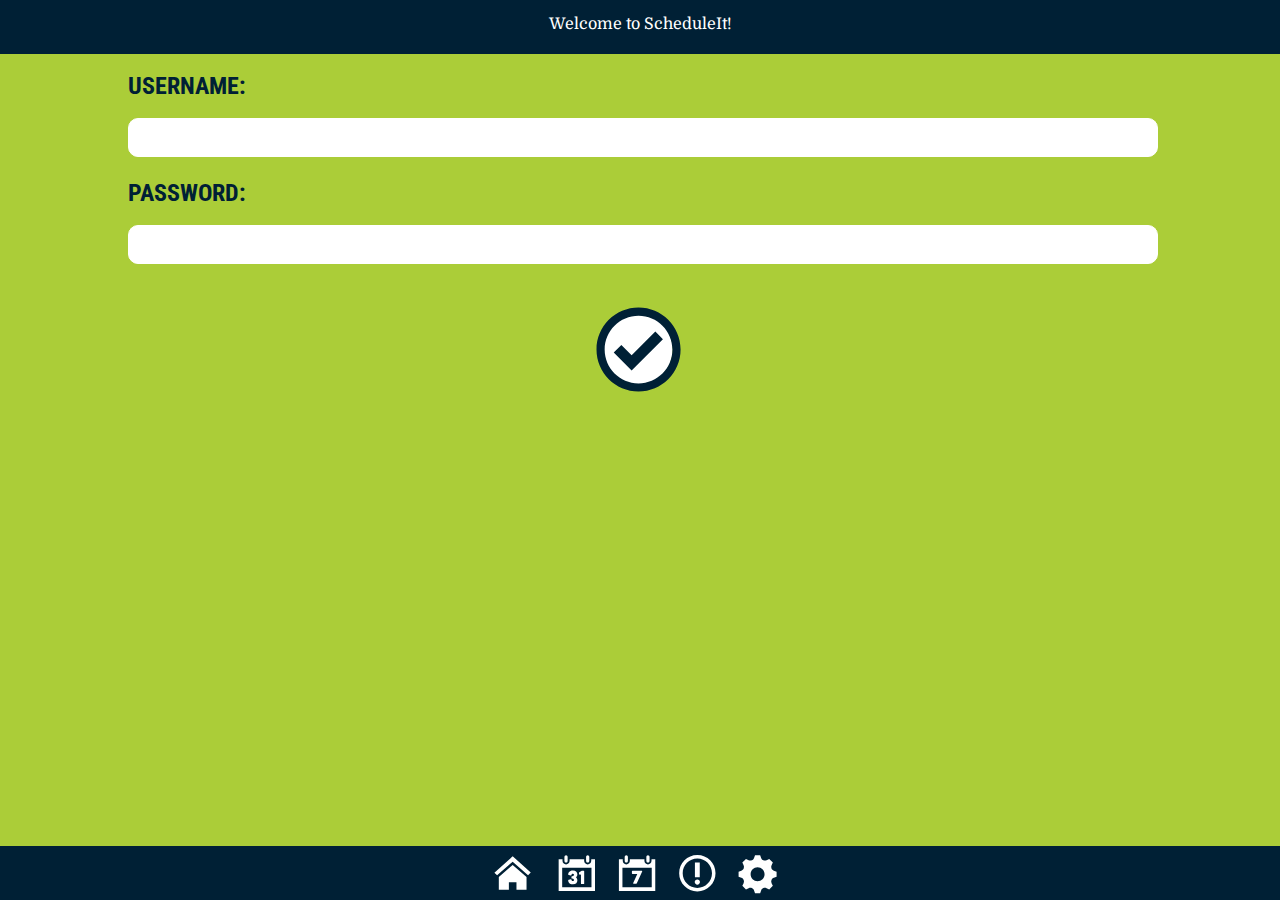
<file: index.html>
<!DOCTYPE HTML>
<html lang="en-US">
<head>
	<meta charset="UTF-8">
	<meta name="viewport" content="width=device-width; initial-scale=1.0">

	<title>Schedule It!</title>

<!-- Links Begin Here -->
<link href='http://fonts.googleapis.com/css?family=Roboto+Condensed:400,700' rel='stylesheet' type='text/css'>

<link href="stylesheets/screen.css" media="screen, projection" rel="stylesheet" type="text/css" />

<script src="js/scripts.js" type="text/javascript"></script>

<link href='http://fonts.googleapis.com/css?family=Domine' rel='stylesheet' type='text/css'>


<!-- End of Links -->

</head>
<body class="login">

<div id="container">

	<div id="top">
	<p> Welcome to ScheduleIt!</p>
	</div>
	<div id="clear"></div>

		<form class="loginform">
			<p>Username: </p>
			<input type="text" name="username"><br><br>
			<p>Password: </p><input type="password" name="password">
			<input class="logincheck" type="submit" name="submit" value=" " href=></input>
		</form>




<!-- bottom nav ** ASK ABOUT BETTER WAY TO DO THIS ** -->
<div id="bottom">
	<ul>
		<li><a href="index.html"></a></li>
		<li><a href="31.html"></a></li>
		<li><a href="7.html"></a></li>
		<li><a href="availability.html"></a></li>
		<li><a href="prefs.html"></a></li>
	</ul>
	</div>

</div>

</body>
</html>
</file>
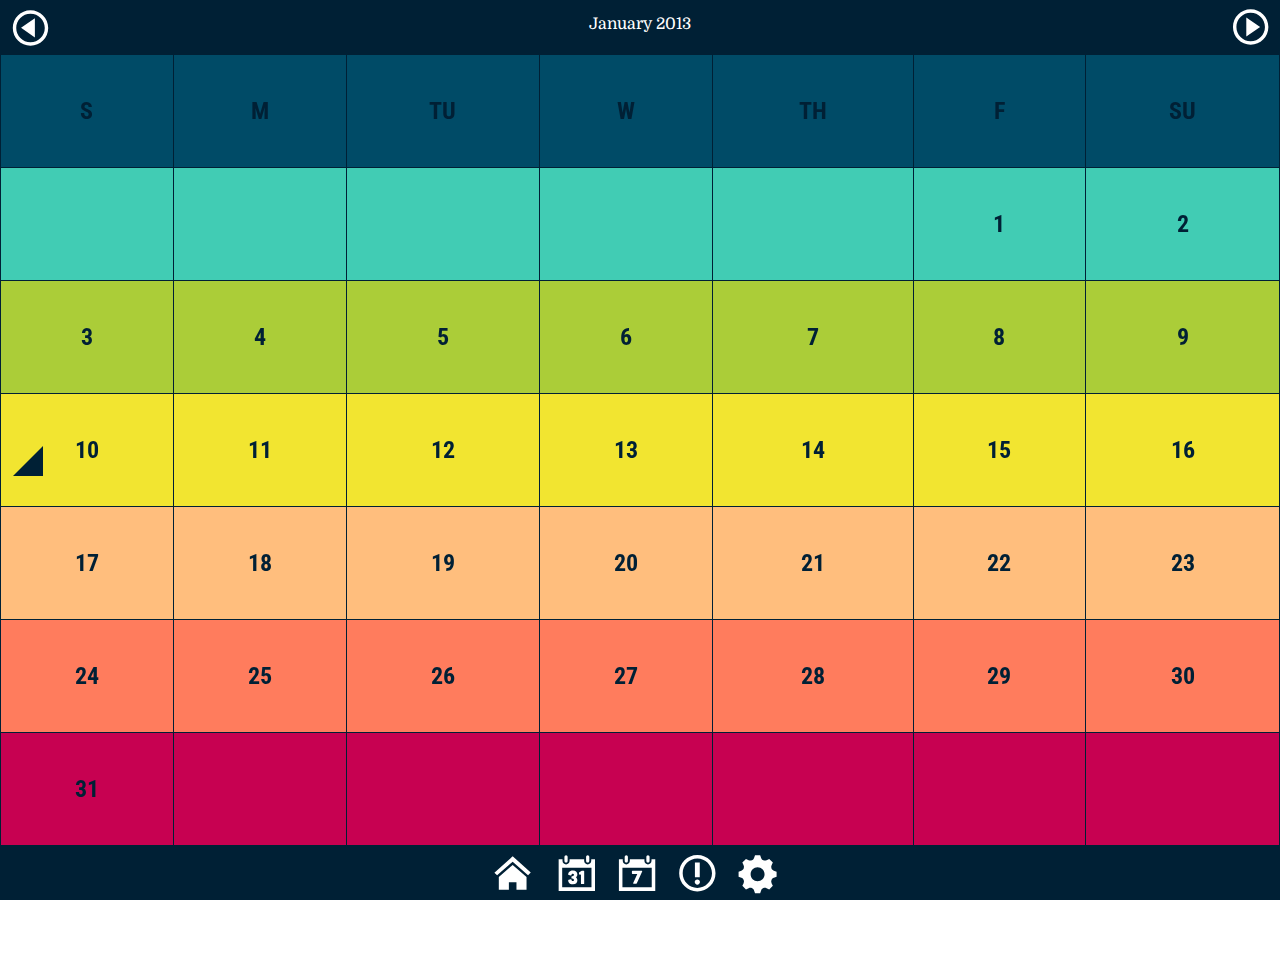
<file: 31.html>
<!DOCTYPE HTML>
<html lang="en-US">
<head>
	<meta charset="UTF-8">
	<title>Schedule It!</title>

<!-- Links Begin Here -->
<link href='http://fonts.googleapis.com/css?family=Roboto+Condensed:400,700' rel='stylesheet' type='text/css'>

<link href="stylesheets/screen.css" media="screen, projection" rel="stylesheet" type="text/css" />

<script src="js/scripts.js" type="text/javascript"></script>

<link href='http://fonts.googleapis.com/css?family=Domine' rel='stylesheet' type='text/css'>


<!-- End of Links -->

</head>
<body class="week">

<div id="container">

	<div id="top" class="week">
		<div class="wlarr"></div>
		<p> January 2013 </p>
		<div class="wrarr"></div>
	</div>
	<div id="clear"></div>

	<div id="calendar">
	<table border=1>
		<tr class="weekdays">
	        <td><p>S</p></td>
	        <td><p>M</p></td>
	        <td><p>Tu</td>
	        <td><p>W</p></td>
	        <td><p>Th</p></td>
	        <td><p>F</p></td>
	        <td><p>Su</p></td>
	    </tr>
	    <tr class="week">
	        <td></td>
	        <td></td>
	        <td></td>
	        <td></td>
	        <td></td>
	        <td><p>1</td>
	        <td><p>2</td>
	    </tr>
	    <tr class="week">
	        <td><p>3</td>
	        <td><p>4</td>
	        <td><p>5</td>
	        <td><p>6</td>
	        <td><p>7</td>
	        <td><p>8</td>
	        <td><p>9</td>
	    </tr>
	    <tr class="week">
	        <td><div class="working"></div><p>10</p></td>
	        <td><p>11</td>
	        <td><p>12</td>
	        <td><p>13</td>
	        <td><p>14</td>
	        <td><p>15</td>
	        <td><p>16</td>
	    </tr>
	    <tr class="week">
	        <td><p>17</td>
	        <td><p>18</td>
	        <td><p>19</td>
	        <td><p>20</td>
	        <td><p>21</td>
	        <td><p>22</td>
	        <td><p>23</td>
	    </tr>
	    <tr class="week">
	        <td><p>24</td>
	        <td><p>25</td>
	        <td><p>26</td>
	        <td><p>27</td>
	        <td><p>28</td>
	        <td><p>29</td>
	        <td><p>30</td>
	    </tr>
	   	<tr class="week">
	        <td><p>31</td>
	        <td></td>
	        <td></td>
	        <td></td>
	        <td></td>
	        <td></td>
	        <td></td>
	    </tr>
	</table>
</div>

	


<!-- bottom nav ** ASK ABOUT BETTER WAY TO DO THIS ** I want an HTML pre processor where you can @include html pages w/o a server-->
<div id="bottom">
	<ul>
		<li><a href="home.html"></a></li>
		<li><a href="31.html"></a></li>
		<li><a href="7.html"></a></li>
		<li><a href="availability.html"></a></li>
		<li><a href="prefs.html"></a></li>
	</ul>
	</div>

</div>

</body>
</html>
</file>
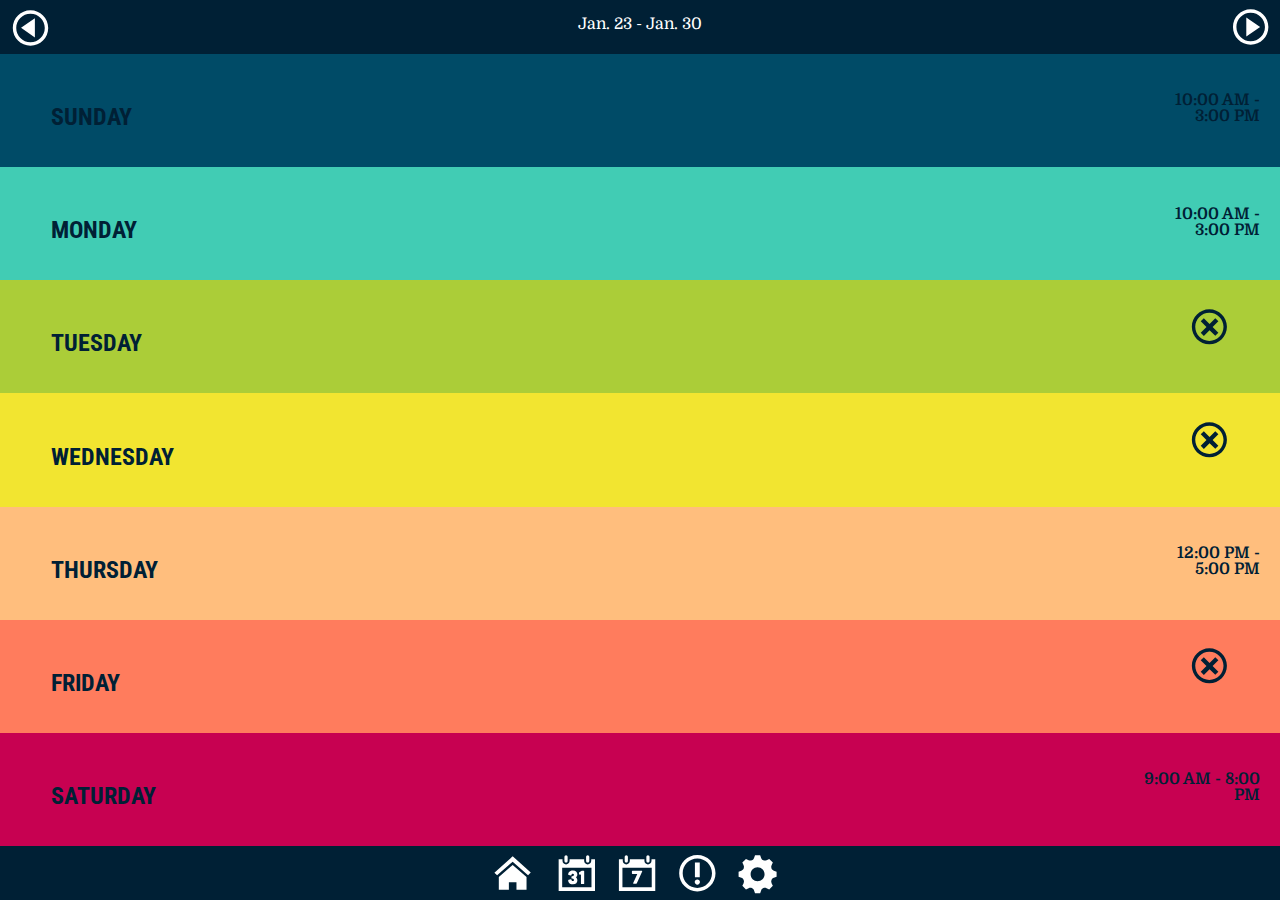
<file: 7.html>
<!DOCTYPE HTML>
<html lang="en-US">
<head>
	<meta charset="UTF-8">
	<title>Schedule It!</title>

<!-- Links Begin Here -->
<link href='http://fonts.googleapis.com/css?family=Roboto+Condensed:400,700' rel='stylesheet' type='text/css'>

<link href="stylesheets/screen.css" media="screen, projection" rel="stylesheet" type="text/css" />

<script src="js/scripts.js" type="text/javascript"></script>

<link href='http://fonts.googleapis.com/css?family=Domine' rel='stylesheet' type='text/css'>


<!-- End of Links -->

</head>
<body class="week">

<div id="container">

	<div id="top" class="week">
		<div class="wlarr"></div>
		<p> Jan. 23 - Jan. 30</p>
		<div class="wrarr"></div>
	</div>
	<div id="clear"></div>

	<div id="weekday">
		<ul>
			<li class="Sun"><p>Sunday</p>
				<div class="schedtime">
					<p> 10:00 AM  - 
						3:00 PM
					</p>
					
				</div></li>
			<li class="Mon"><p>Monday</p>
				<div class="schedtime">
					<p> 10:00 AM  - 
						3:00 PM
					</p>
					
				</div></li>
			<li class="Tues"><p>Tuesday</p>
				<div class="nowork x">
					
				</div></li>
			<li class="Wed"><p>Wednesday</p>
				<div class="nowork x">
					
				</div></li>
			<li class="Thurs"><p>Thursday</p>
				<div class="schedtime">
					<p> 12:00 PM   - 
						5:00 PM
					</p>
					
				</div></li>
			<li class="Fri"><p>Friday</p>
				<div class="nowork x">
					
				</div></li>
			<li class="Sat"><p>Saturday</p>
				<div class="schedtime">
					<p> 9:00 AM  - 
						8:00 PM
					</p>
					
				</div></li>
		</ul>
	</div>


<!-- bottom nav ** ASK ABOUT BETTER WAY TO DO THIS ** I want an HTML pre processor where you can @include html pages w/o a server-->
<div id="bottom">
	<ul>
		<li><a href="home.html"></a></li>
		<li><a href="31.html"></a></li>
		<li><a href="7.html"></a></li>
		<li><a href="availability.html"></a></li>
		<li><a href="prefs.html"></a></li>
	</ul>
	</div>

</div>

</body>
</html>
</file>
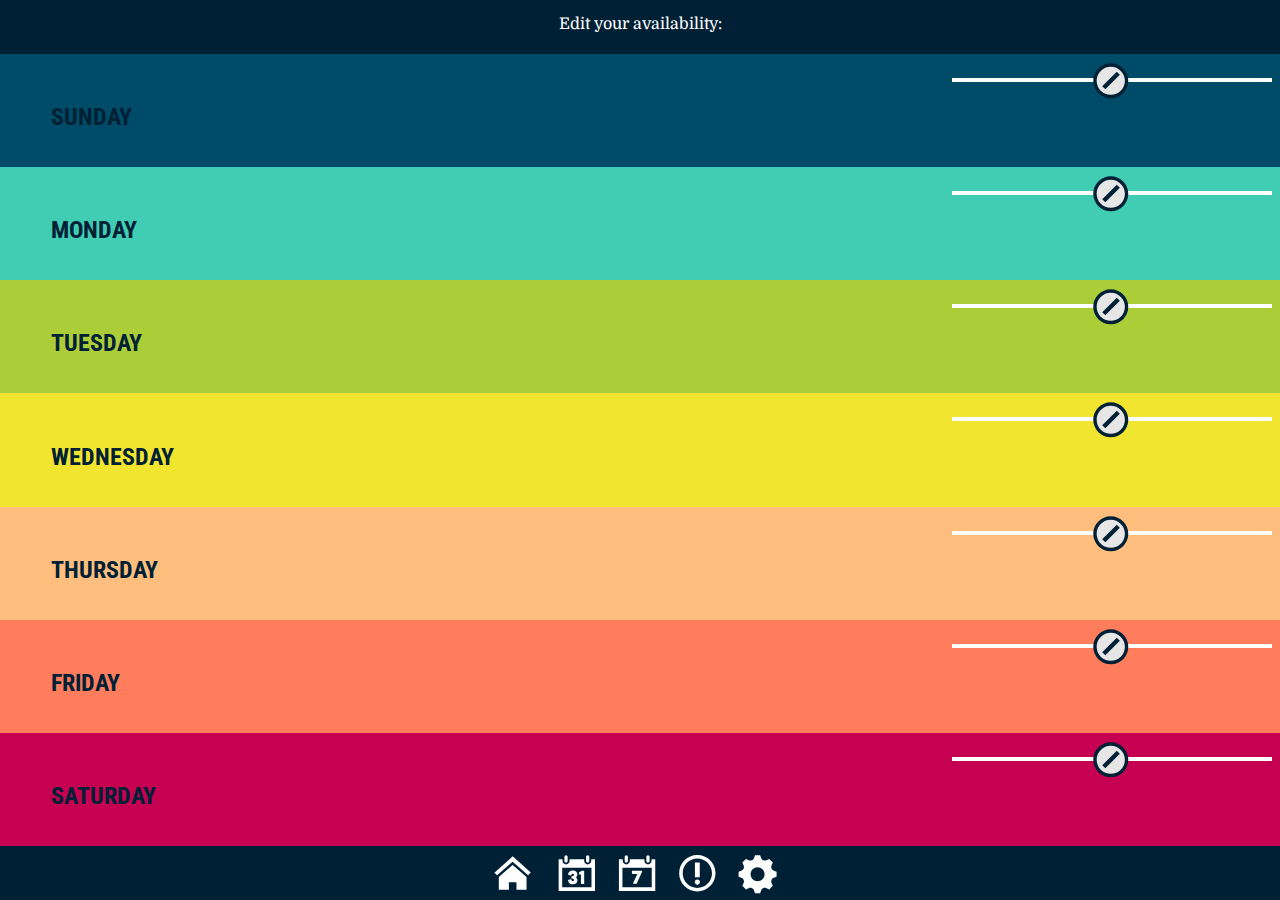
<file: availability.html>
<!DOCTYPE HTML>
<html lang="en-US">
<head>
	<meta charset="UTF-8">
	<title>Schedule It!</title>

<!-- Links Begin Here -->
<link href='http://fonts.googleapis.com/css?family=Roboto+Condensed:400,700' rel='stylesheet' type='text/css'>

<link href="stylesheets/screen.css" media="screen, projection" rel="stylesheet" type="text/css" />

<link href='http://fonts.googleapis.com/css?family=Domine' rel='stylesheet' type='text/css'>


<!-- End of Links -->

</head>
<body>

<div id="container">

		<div id="top">
	<p> Edit your availability:</p>
	</div>
	<div id="clear"></div>

	<div id="weekday">
		<ul>
			<li class="Sun"><p>Sunday</p>
				<div class="slider">
					<input type="range" min="0" max="2" value="1" step="1" />
				</div></li>
			<li class="Mon"><p>Monday</p>
				<div class="slider">
					<input type="range" min="0" max="2" value="1" step="1" />
				</div></li>
			<li class="Tues"><p>Tuesday</p>
				<div class="slider">
					<input type="range" min="0" max="2" value="1" step="1" />
				</div></li>
			<li class="Wed"><p>Wednesday</p>
				<div class="slider">
					<input type="range" min="0" max="2" value="1" step="1" />
				</div></li>
			<li class="Thurs"><p>Thursday</p>
				<div class="slider">
					<input type="range" min="0" max="2" value="1" step="1" />
				</div></li>
			<li class="Fri"><p>Friday</p>
				<div class="slider">
					<input type="range" min="0" max="2" value="1" step="1" />
				</div></li>
			<li class="Sat"><p>Saturday</p>
				<div class="slider">
					<input type="range" min="0" max="2" value="1" step="1" />
				</div></li>
		</ul>
	</div>


<!-- bottom nav ** ASK ABOUT BETTER WAY TO DO THIS ** I want an HTML pre processor where you can @include html pages w/o a server-->
<div id="bottom">
	<ul>
		<li><a href="home.html"></a></li>
		<li><a href="31.html"></a></li>
		<li><a href="7.html"></a></li>
		<li><a href="availability.html"></a></li>
		<li><a href="prefs.html"></a></li>
	</ul>
	</div>

</div>

</body>
</html>
</file>
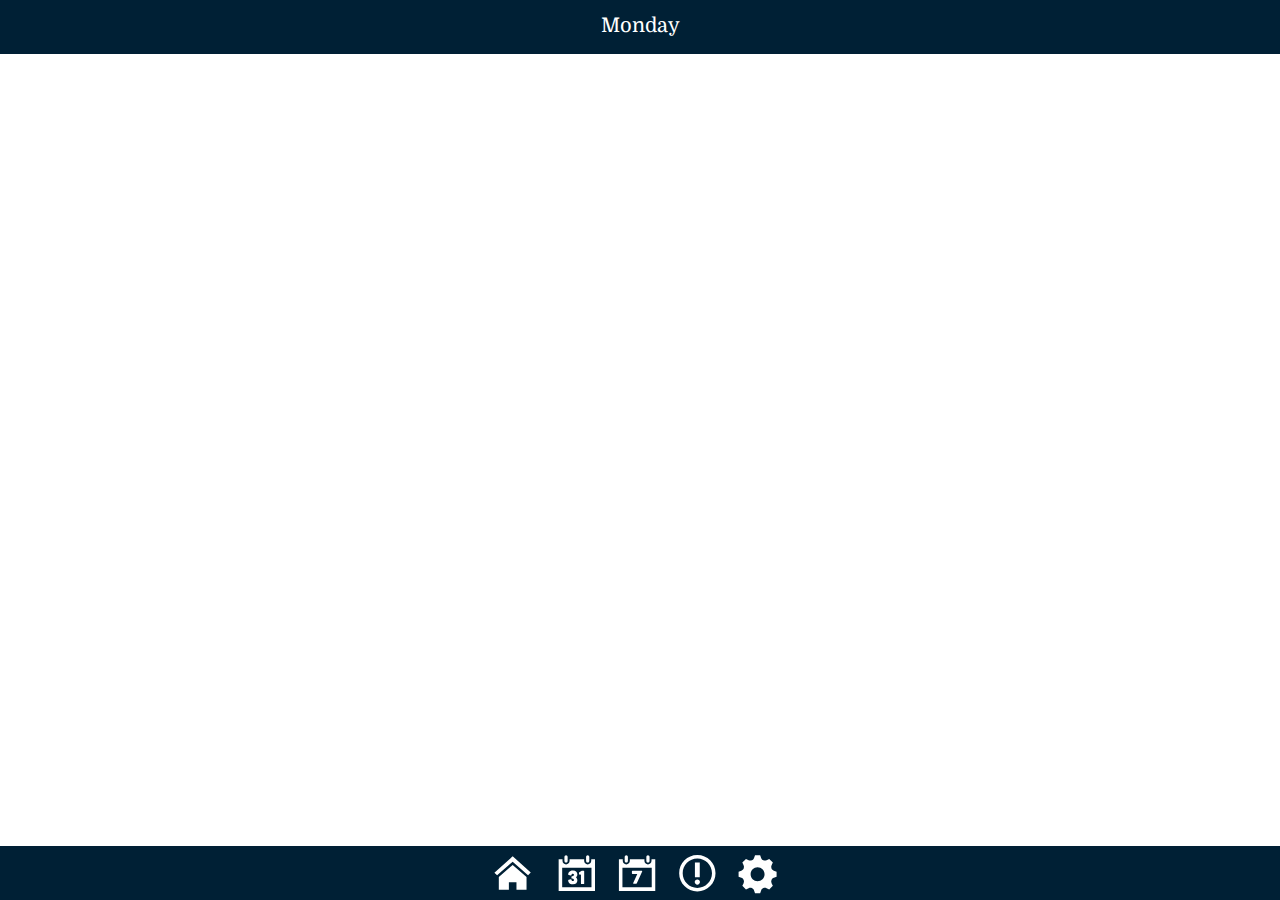
<file: day.html>
<!DOCTYPE HTML>
<html lang="en-US">
<head>
	<meta charset="UTF-8">
	<title>Schedule It!</title>

<!-- Links Begin Here -->
<link href='http://fonts.googleapis.com/css?family=Roboto+Condensed:400,700' rel='stylesheet' type='text/css'>

<link href="stylesheets/screen.css" media="screen, projection" rel="stylesheet" type="text/css" />

<script src="js/scripts.js" type="text/javascript"></script>

<link href='http://fonts.googleapis.com/css?family=Domine' rel='stylesheet' type='text/css'>


<!-- End of Links -->

</head>
<body>

<div id="container">

	<div id="top" class="day">
	<p> Monday</p>
	</div>
	<div id="clear"></div>

	


<!-- bottom nav ** ASK ABOUT BETTER WAY TO DO THIS ** I want an HTML pre processor where you can @include html pages w/o a server-->
<div id="bottom">
	<ul>
		<li><a href="index.html"></a></li>
		<li><a href="31.html"></a></li>
		<li><a href="7.html"></a></li>
		<li><a href="availability.html"></a></li>
		<li><a href="prefs.html"></a></li>
	</ul>
	</div>

</div>

</body>
</html>
</file>
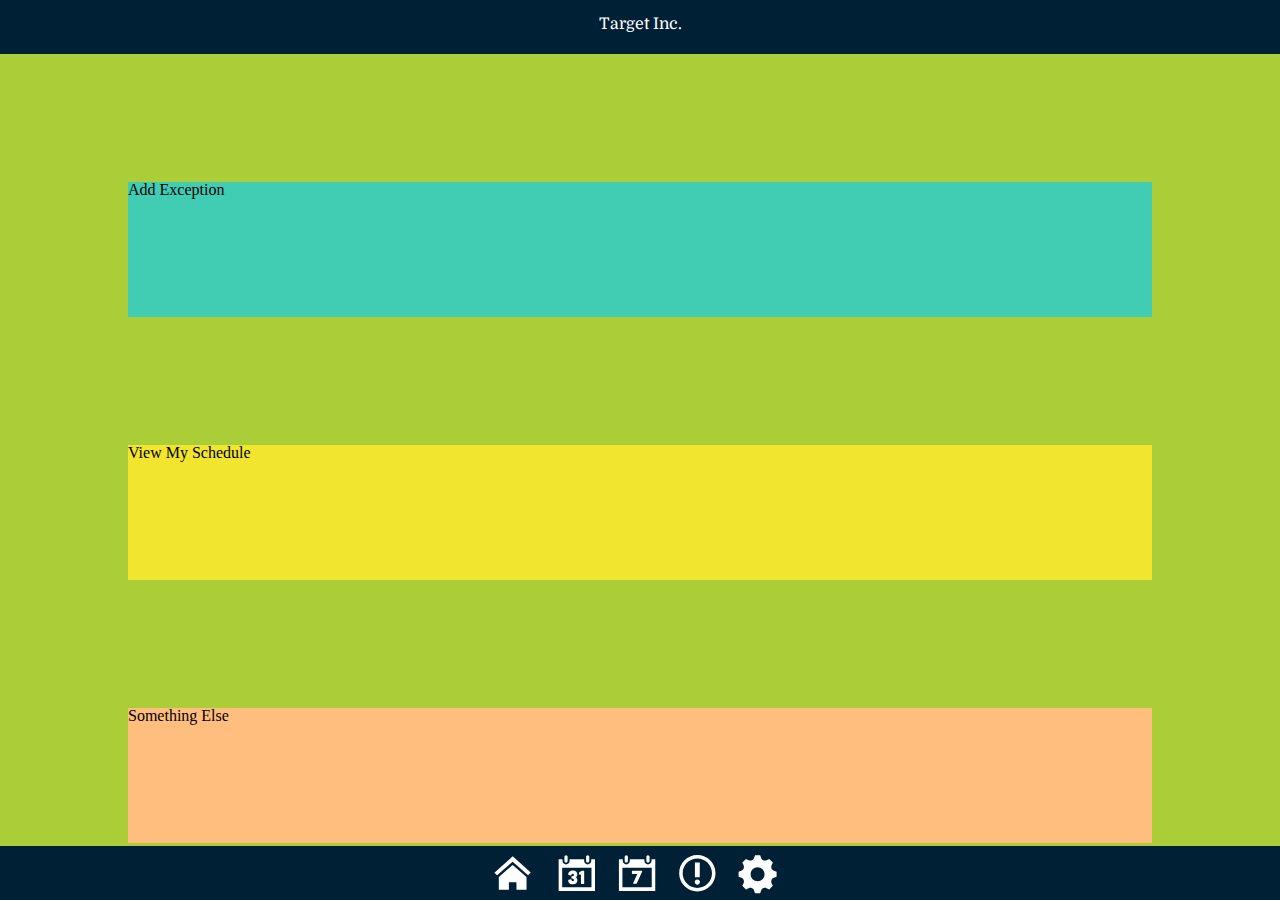
<file: home.html>
<!DOCTYPE HTML>
<html lang="en-US">
<head>
	<meta charset="UTF-8">
	<meta name="viewport" content="width=device-width; initial-scale=1.0">

	<title>Schedule It!</title>

<!-- Links Begin Here -->
<link href='http://fonts.googleapis.com/css?family=Roboto+Condensed:400,700' rel='stylesheet' type='text/css'>

<link href="stylesheets/screen.css" media="screen, projection" rel="stylesheet" type="text/css" />

<script src="js/scripts.js" type="text/javascript"></script>

<link href='http://fonts.googleapis.com/css?family=Domine' rel='stylesheet' type='text/css'>


<!-- End of Links -->

</head>
<body class="login">

<div id="container">

	<div id="top">
	<p> Target Inc.</p>
	</div>
	<div id="clear"></div>

	<div id="exception">
		Add Exception
	</div>

	<div id="schedclick">
		View My Schedule
	</div>

	<div id="somethingelse">
		Something Else
	</div>





<!-- bottom nav ** ASK ABOUT BETTER WAY TO DO THIS ** -->
<div id="bottom">
	<ul>
		<li><a href="home.html"></a></li>
		<li><a href="31.html"></a></li>
		<li><a href="7.html"></a></li>
		<li><a href="availability.html"></a></li>
		<li><a href="prefs.html"></a></li>
	</ul>
	</div>

</div>

</body>
</html>
</file>
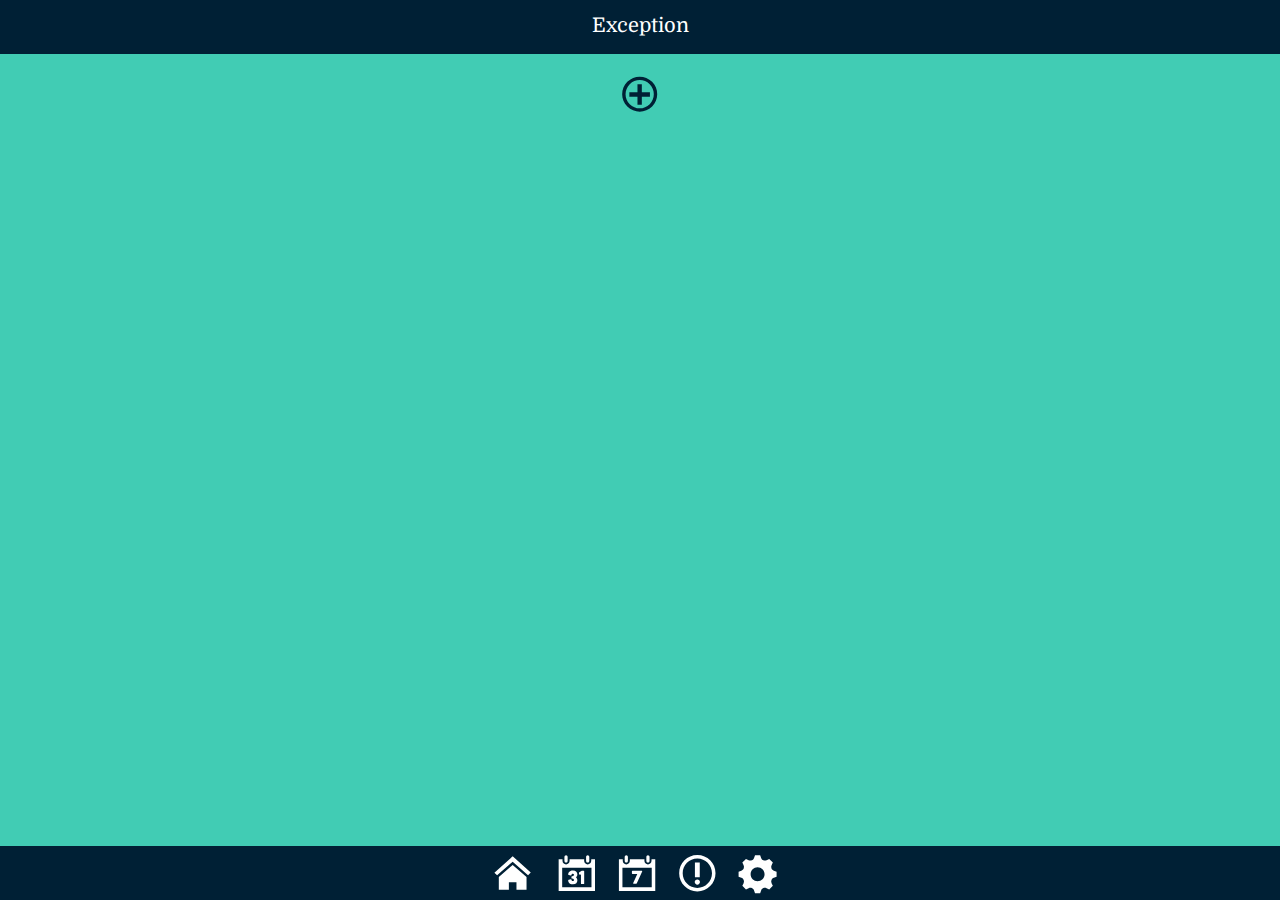
<file: Monday copy.html>
<!DOCTYPE HTML>
<html lang="en-US">
<head>
	<meta charset="UTF-8">
	<title>Schedule It!</title>

<!-- Links Begin Here -->
<link href='http://fonts.googleapis.com/css?family=Roboto+Condensed:400,700' rel='stylesheet' type='text/css'>

<link href="stylesheets/screen.css" media="screen, projection" rel="stylesheet" type="text/css" />

<script src="js/scripts.js" type="text/javascript"></script>

<link href='http://fonts.googleapis.com/css?family=Domine' rel='stylesheet' type='text/css'>


<!-- End of Links -->

</head>
<body>

<div id="container" class="Mon">

	<div id="top" class="Exc day">
	<p class="day"> Exception</p>
	</div>
	<div id="clear"></div>

	<contentarea>
		<div id="addavail" class="plus">

		</div>

	</contentarea>

	


<!-- bottom nav ** ASK ABOUT BETTER WAY TO DO THIS ** I want an HTML pre processor where you can @include html pages w/o a server-->
<div id="bottom">
	<ul>
		<li><a href="index.html"></a></li>
		<li><a href="31.html"></a></li>
		<li><a href="7.html"></a></li>
		<li><a href="availability.html"></a></li>
		<li><a href="prefs.html"></a></li>
	</ul>
	</div>

</div>

</body>
</html>
</file>
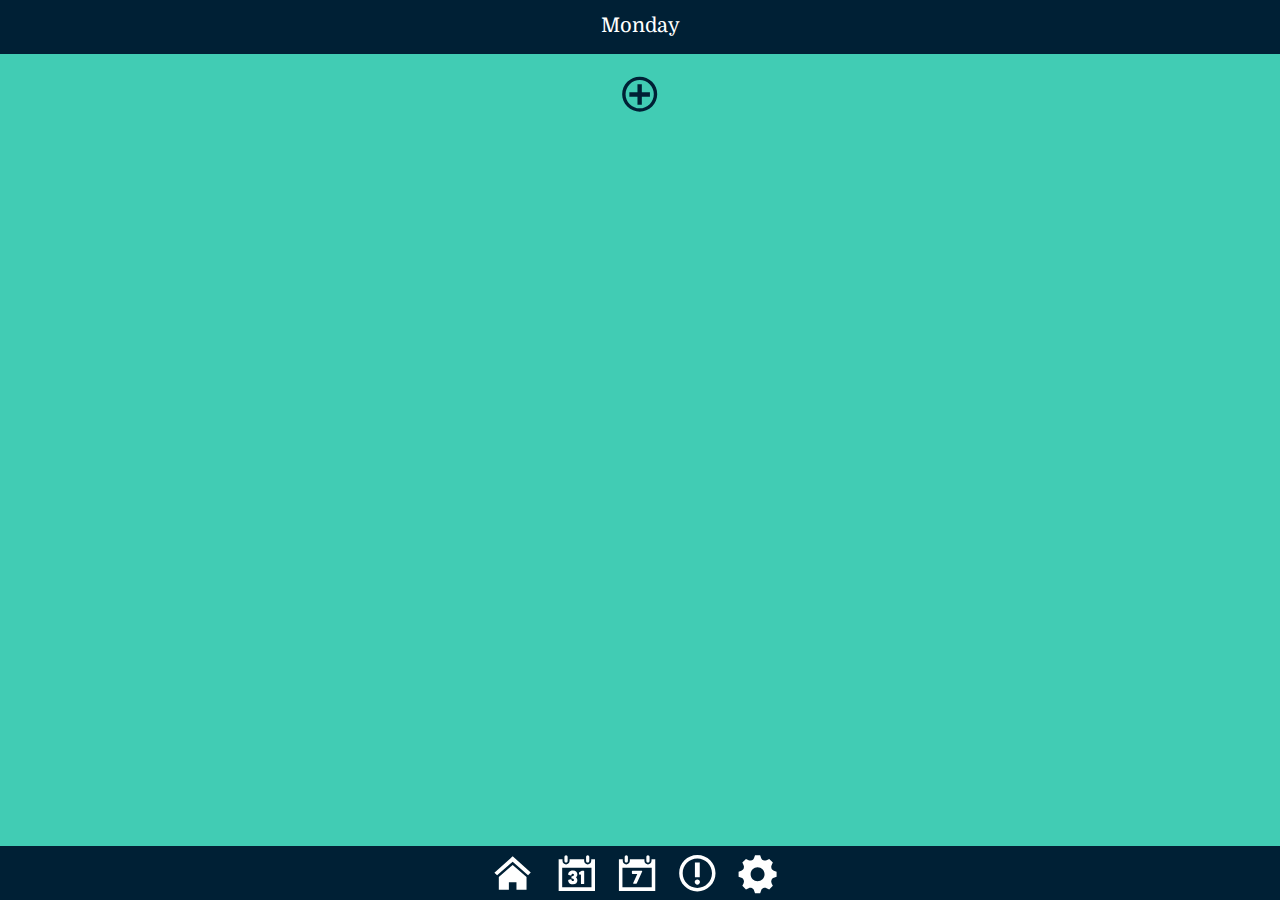
<file: Monday.html>
<!DOCTYPE HTML>
<html lang="en-US">
<head>
	<meta charset="UTF-8">
	<title>Schedule It!</title>

<!-- Links Begin Here -->
<link href='http://fonts.googleapis.com/css?family=Roboto+Condensed:400,700' rel='stylesheet' type='text/css'>

<link href="stylesheets/screen.css" media="screen, projection" rel="stylesheet" type="text/css" />

<script src="js/scripts.js" type="text/javascript"></script>

<link href='http://fonts.googleapis.com/css?family=Domine' rel='stylesheet' type='text/css'>


<!-- End of Links -->

</head>
<body>

<div id="container" class="Mon">

	<div id="top" class="Mon day">
	<p class="day"> Monday</p>
	</div>
	<div id="clear"></div>

	<contentarea>
		<div id="addavail" class="plus">

		</div>

	</contentarea>

	


<!-- bottom nav ** ASK ABOUT BETTER WAY TO DO THIS ** I want an HTML pre processor where you can @include html pages w/o a server-->
<div id="bottom">
	<ul>
		<li><a href="home.html"></a></li>
		<li><a href="31.html"></a></li>
		<li><a href="7.html"></a></li>
		<li><a href="availability.html"></a></li>
		<li><a href="prefs.html"></a></li>
	</ul>
	</div>

</div>

</body>
</html>
</file>
<file: stylesheets/screen.css>
/* line 17, ../../../../../../Library/Ruby/Gems/1.8/gems/compass-0.12.2/frameworks/compass/stylesheets/compass/reset/_utilities.scss */
html, body, div, span, applet, object, iframe,
h1, h2, h3, h4, h5, h6, p, blockquote, pre,
a, abbr, acronym, address, big, cite, code,
del, dfn, em, img, ins, kbd, q, s, samp,
small, strike, strong, sub, sup, tt, var,
b, u, i, center,
dl, dt, dd, ol, ul, li,
fieldset, form, label, legend,
table, caption, tbody, tfoot, thead, tr, th, td,
article, aside, canvas, details, embed,
figure, figcaption, footer, header, hgroup,
menu, nav, output, ruby, section, summary,
time, mark, audio, video {
  margin: 0;
  padding: 0;
  border: 0;
  font: inherit;
  font-size: 100%;
  vertical-align: baseline;
}

/* line 22, ../../../../../../Library/Ruby/Gems/1.8/gems/compass-0.12.2/frameworks/compass/stylesheets/compass/reset/_utilities.scss */
html {
  line-height: 1;
}

/* line 24, ../../../../../../Library/Ruby/Gems/1.8/gems/compass-0.12.2/frameworks/compass/stylesheets/compass/reset/_utilities.scss */
ol, ul {
  list-style: none;
}

/* line 26, ../../../../../../Library/Ruby/Gems/1.8/gems/compass-0.12.2/frameworks/compass/stylesheets/compass/reset/_utilities.scss */
table {
  border-collapse: collapse;
  border-spacing: 0;
}

/* line 28, ../../../../../../Library/Ruby/Gems/1.8/gems/compass-0.12.2/frameworks/compass/stylesheets/compass/reset/_utilities.scss */
caption, th, td {
  text-align: left;
  font-weight: normal;
  vertical-align: middle;
}

/* line 30, ../../../../../../Library/Ruby/Gems/1.8/gems/compass-0.12.2/frameworks/compass/stylesheets/compass/reset/_utilities.scss */
q, blockquote {
  quotes: none;
}
/* line 103, ../../../../../../Library/Ruby/Gems/1.8/gems/compass-0.12.2/frameworks/compass/stylesheets/compass/reset/_utilities.scss */
q:before, q:after, blockquote:before, blockquote:after {
  content: "";
  content: none;
}

/* line 32, ../../../../../../Library/Ruby/Gems/1.8/gems/compass-0.12.2/frameworks/compass/stylesheets/compass/reset/_utilities.scss */
a img {
  border: none;
}

/* line 116, ../../../../../../Library/Ruby/Gems/1.8/gems/compass-0.12.2/frameworks/compass/stylesheets/compass/reset/_utilities.scss */
article, aside, details, figcaption, figure, footer, header, hgroup, menu, nav, section, summary {
  display: block;
}

/* line 5, ../sass/screen.scss */
:focus {
  outline: 0;
}

/* line 3, ../sass/main.scss */
body, html {
  height: 100%;
  position: relative;
}

/* line 8, ../sass/main.scss */
#container {
  width: 100%;
  height: 100%;
}

/* line 13, ../sass/main.scss */
#clear {
  height: 54px;
  width: 100%;
}

/* line 18, ../sass/main.scss */
#top {
  height: 54px;
  background: #002035;
  width: 100%;
  position: fixed;
  top: 0;
}
/* line 26, ../sass/main.scss */
#top.day p {
  font-size: 20px;
}
/* line 31, ../sass/main.scss */
#top p {
  font-family: "Domine";
  color: white;
  font-size: 16px;
  text-align: center;
  margin-top: 16px;
}

/* line 40, ../sass/main.scss */
#bottom {
  height: 54px;
  background: #002035;
  width: 100%;
  z-index: 10;
  position: fixed;
  bottom: 0;
}
/* line 47, ../sass/main.scss */
#bottom ul {
  width: 310px;
  margin: 0 auto;
}
/* line 51, ../sass/main.scss */
#bottom ul li a {
  width: 45px;
  height: 40px;
  margin: 8px;
  float: left;
  background: url(../img/icons.svg);
}
/* line 57, ../sass/main.scss */
#bottom ul li a:hover {
  background: url(../img/icons.svg) #004b67;
}
/* line 61, ../sass/main.scss */
#bottom ul li a[href^="index"] {
  background-position: -17px -13px;
}
/* line 64, ../sass/main.scss */
#bottom ul li a[href^="home"] {
  background-position: -17px -13px;
}
/* line 67, ../sass/main.scss */
#bottom ul li a[href^="31"] {
  background-position: -74px -13px;
}
/* line 70, ../sass/main.scss */
#bottom ul li a[href^="7"] {
  background-position: -135px -13px;
}
/* line 73, ../sass/main.scss */
#bottom ul li a[href^="avail"] {
  background-position: -196px -13px;
}
/* line 76, ../sass/main.scss */
#bottom ul li a[href^="pref"] {
  background-position: -257px -13px;
}

/* line 87, ../sass/main.scss */
.larr {
  background: url(../img/icons.svg);
  background-position: -117px -153px;
  width: 40px;
  height: 40px;
  display: block;
  position: absolute;
}

/* line 96, ../sass/main.scss */
.rarr {
  background: url(../img/icons.svg);
  background-position: -164px -153px;
  width: 40px;
  height: 40px;
  display: block;
  position: absolute;
}

/* line 105, ../sass/main.scss */
.wlarr {
  background: url(../img/icons.svg);
  background-position: -214px -154px;
  width: 40px;
  height: 40px;
  display: block;
  left: 0;
  margin: 8px 0 0 10px;
  position: absolute;
}

/* line 116, ../sass/main.scss */
.wrarr {
  background: url(../img/icons.svg);
  background-position: -262px -154px;
  width: 40px;
  height: 40px;
  margin: -25px 10px 0 0;
  float: right;
  right: 0;
  display: block;
  position: absolute;
}

/* line 128, ../sass/main.scss */
.x {
  background: url(../img/icons.svg);
  background-position: -162px -63px;
  width: 40px;
  height: 40px;
  display: block;
}

/* line 136, ../sass/main.scss */
.half {
  background: url(../img/icons.svg);
  background-position: -15px -63px;
  width: 40px;
  height: 40px;
  display: block;
  position: absolute;
}

/* line 145, ../sass/main.scss */
.check {
  background: url(../img/icons.svg);
  background-position: -210px -63px;
  width: 40px;
  height: 40px;
  display: block;
}

/* line 153, ../sass/main.scss */
.solidx {
  background: url(../img/icons.svg);
  background-position: -63px -63px;
  width: 40px;
  height: 40px;
  display: block;
}

/* line 161, ../sass/main.scss */
.solidcheck {
  background: url(../img/icons.svg);
  background-position: -111px -63px;
  width: 40px;
  height: 40px;
  display: block;
}

/* line 169, ../sass/main.scss */
.edit {
  background: url(../img/icons.svg);
  background-position: -258px -63px;
  width: 40px;
  height: 40px;
  display: block;
}

/* line 177, ../sass/main.scss */
.pinkx {
  background: url(../img/icons.svg);
  background-position: -261px -107px;
  width: 40px;
  height: 40px;
  display: block;
}

/* line 185, ../sass/main.scss */
.bluecheck {
  background: url(../img/icons.svg);
  background-position: -213px -107px;
  width: 40px;
  height: 40px;
  display: block;
}

/* line 193, ../sass/main.scss */
.minus {
  background: url(../img/icons.svg);
  background-position: -166px -107px;
  width: 40px;
  height: 40px;
  display: block;
}

/* line 201, ../sass/main.scss */
.plus {
  background: url(../img/icons.svg);
  background-position: -117px -107px;
  width: 40px;
  height: 40px;
  display: block;
}

/* line 209, ../sass/main.scss */
.Sun {
  background-color: #004b67;
}

/* line 212, ../sass/main.scss */
.Mon {
  background: #41ccb4;
}

/* line 215, ../sass/main.scss */
.Tues {
  background: #abcd38;
}

/* line 218, ../sass/main.scss */
.Wed {
  background: #f2e530;
}

/* line 221, ../sass/main.scss */
.Thurs {
  background: #ffbe7d;
}

/* line 224, ../sass/main.scss */
.Fri {
  background: #ff7c5d;
}

/* line 227, ../sass/main.scss */
.Sat {
  background: #c70151;
}

/* line 231, ../sass/main.scss */
#addavail {
  margin: 20px auto;
}

/* line 236, ../sass/main.scss */
#calendar {
  height: 100%;
}

/* line 240, ../sass/main.scss */
#weekday {
  height: 100%;
  width: 100%;
  position: fixed;
}
/* line 245, ../sass/main.scss */
#weekday ul {
  height: 100%;
}
/* line 248, ../sass/main.scss */
#weekday ul li {
  height: -moz-calc((100% - 108px)/7);
  height: -webkit-calc((100% - 108px)/7);
  height: calc((100% - 108px)/7);
  width: 100%;
}
/* line 256, ../sass/main.scss */
#weekday p {
  font-family: "Roboto Condensed";
  font-weight: 700;
  font-size: 24px;
  color: #002035;
  text-transform: uppercase;
  margin: 4%;
  background: none !important;
  position: absolute;
}

/* line 268, ../sass/main.scss */
#exception {
  width: 80%;
  background-color: #41ccb4;
  margin: 10% auto;
  display: block;
  height: 15%;
}

/* line 276, ../sass/main.scss */
#schedclick {
  width: 80%;
  background-color: #f2e530;
  margin: 10% auto;
  display: block;
  height: 15%;
}

/* line 284, ../sass/main.scss */
#somethingelse {
  width: 80%;
  background-color: #ffbe7d;
  margin: 10% auto;
  display: block;
  height: 15%;
}

/* line 1, ../sass/availabilities.scss */
.slider {
  float: right;
  background: none !important;
  width: 25%;
  margin: 15px 10px 0 0;
  height: 20px;
}

/* line 7, ../sass/availabilities.scss */
fieldset {
  margin: 0 auto;
  width: 80%;
  padding: 20px 0;
}

/* line 8, ../sass/availabilities.scss */
input[type="range"] {
  -webkit-appearance: none;
  -moz-apperance: none;
  width: 100%;
  height: 4px;
}

/* line 9, ../sass/availabilities.scss */
.slider input::-webkit-slider-thumb {
  -webkit-appearance: none;
  -moz-apperance: none;
  width: 40px;
  height: 40px;
  -webkit-border-radius: 20px;
  -moz-border-radius: 20px;
  -ms-border-radius: 20px;
  -o-border-radius: 20px;
  border-radius: 20px;
  background: url(../img/icons.svg);
  background-position: -20px -63px;
}

/* line 4, ../sass/login.scss */
body.login {
  background: #abcd38;
}

/* line 10, ../sass/login.scss */
form.loginform {
  font-family: "Roboto Condensed";
  font-weight: 700;
  font-size: 24px;
  color: #002035;
  text-transform: uppercase;
  width: 90%;
  margin: 20px auto;
}
/* line 18, ../sass/login.scss */
form.loginform p {
  margin: 0 0 20px 0;
}
@media screen and (min-width: 500px) {
  /* line 10, ../sass/login.scss */
  form.loginform {
    width: 80%;
  }
}
/* line 28, ../sass/login.scss */
form input {
  font-size: 24px;
  font-family: "Domine";
  width: 100%;
  height: 35px;
  border: 1px white solid;
  -webkit-border-radius: 10px 10px;
  -moz-border-radius: 10px / 10px;
  border-radius: 10px / 10px;
}
/* line 36, ../sass/login.scss */
form input:focus {
  border: 2px #004b67 solid;
  box-shadow: none;
}
/* line 41, ../sass/login.scss */
form input[type="submit"] {
  background: url(../img/icons.svg);
  border: none;
  height: 90px;
  width: 90px;
  background-position: -21px -109px;
  margin: 40px auto;
  display: block;
}

/* line 3, ../sass/7.scss */
#top.week {
  font-size: 20px;
}

/* line 8, ../sass/7.scss */
#weekday ul > li > .schedtime {
  width: 100px;
  height: 30px;
  margin: 3%;
  float: right;
}
/* line 15, ../sass/7.scss */
#weekday ul > li > .schedtime p {
  font-family: "Domine";
  font-size: 16px;
  margin: 0;
  text-align: right;
  float: clear;
  margin-right: 20px;
}

/* line 27, ../sass/7.scss */
.nowork {
  float: right;
  margin: 2% 4% 0 0;
}

/* line 2, ../sass/31.scss */
table {
  width: 100%;
  height: -moz-calc(100% - 108px);
  height: -webkit-calc(100% - 108px);
  height: calc(100% - 108px);
  position: fixed;
  float: left;
}
/* line 10, ../sass/31.scss */
table :first-child td {
  background: #004b67;
}
/* line 13, ../sass/31.scss */
table :nth-child(2) td {
  background: #41ccb4;
}
/* line 16, ../sass/31.scss */
table :nth-child(3) td {
  background: #abcd38;
}
/* line 19, ../sass/31.scss */
table :nth-child(4) td {
  background: #f2e530;
}
/* line 22, ../sass/31.scss */
table :nth-child(5) td {
  background: #ffbe7d;
}
/* line 26, ../sass/31.scss */
table :nth-child(6) td {
  background: #ff7c5d;
}
/* line 29, ../sass/31.scss */
table :nth-child(7) td {
  background: #c70151;
}
/* line 33, ../sass/31.scss */
table p {
  font-family: "Roboto Condensed";
  font-weight: 700;
  font-size: 24px;
  color: #002035;
  text-transform: uppercase;
  text-align: center;
}
/* line 44, ../sass/31.scss */
table td {
  border: 1px solid #002035;
  width: "0.14286%";
}

/* line 51, ../sass/31.scss */
.working {
  width: 0;
  height: 0;
  position: absolute;
  margin: 8px 12px;
  border-left: 30px solid transparent;
  border-bottom: 30px solid #002035;
}
</file>
